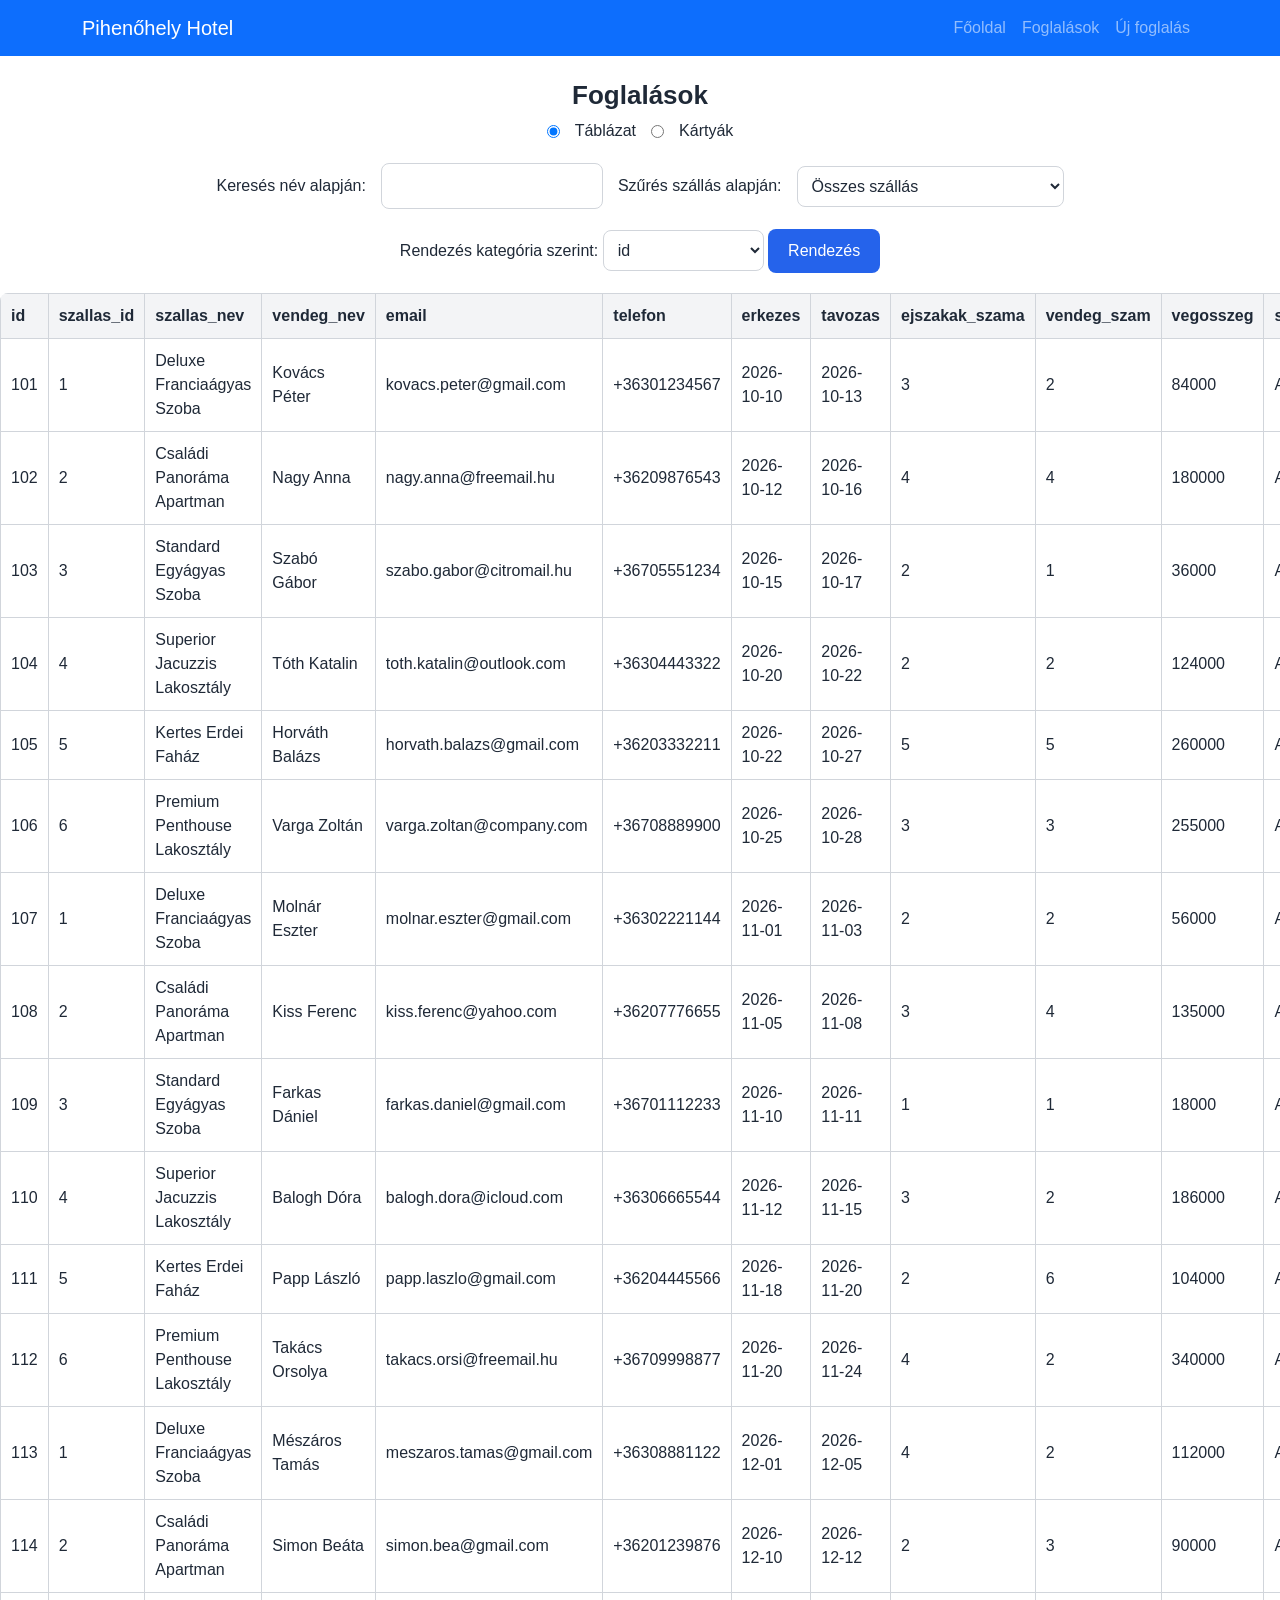
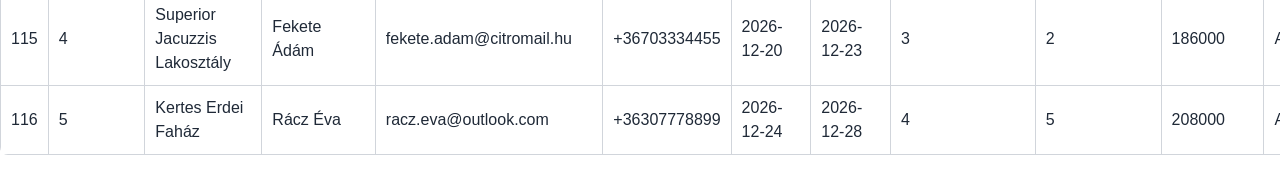
<file: foglalasok.html>
<!DOCTYPE html>
<html lang="hu">

<head>
    <meta charset="UTF-8">
    <meta name="viewport" content="width=device-width, initial-scale=1.0">
    <title>Foglalások</title>
    <script type="module" src="./foglalasok.js" defer></script>
    <script src="https://cdn.jsdelivr.net/npm/bootstrap@5.3.0/dist/js/bootstrap.bundle.min.js" defer></script>
    <link href="https://cdn.jsdelivr.net/npm/bootstrap@5.3.0/dist/css/bootstrap.min.css" rel="stylesheet">
    <link rel="stylesheet" href="foglalasok.css">
</head>

<body>
    <nav class="navbar navbar-expand-lg navbar-dark bg-primary mb-4">
        <div class="container">
            <a class="navbar-brand" href="index.html">Pihenőhely Hotel</a>
            <button class="navbar-toggler" type="button" data-bs-toggle="collapse" data-bs-target="#navbarNav">
                <span class="navbar-toggler-icon"></span>
            </button>
            <div class="collapse navbar-collapse" id="navbarNav">
                <ul class="navbar-nav ms-auto">
                    <li class="nav-item"><a class="nav-link" href="index.html">Főoldal</a></li>
                    <li class="nav-item"><a class="nav-link" href="foglalasok.html">Foglalások</a></li>
                    <li class="nav-item"><a class="nav-link" href="urlap.html">Új foglalás</a></li>
                </ul>
            </div>
        </div>
    </nav>
    <h2>Foglalások</h2>


    <form>
        <input type="radio" name="nezet" value="tablazat" id="tablazat" checked><label for="tablazat">Táblázat</label>
        <input type="radio" name="nezet" value="kartya" id="kartya"><label for="kartya">Kártyák</label>
    </form>

    <form>
        <label for="keresoNev">Keresés név alapján:</label>
        <input type="text" id="keresoNev">

        <label for="szuroSzallas">Szűrés szállás alapján:</label>
        <select id="szuroSzallas">
            <option value="">Összes szállás</option>
            <option value="Deluxe Franciaágyas Szoba">Deluxe Franciaágyas Szoba</option>
            <option value="Családi Panoráma Apartman">Családi Panoráma Apartman</option>
            <option value="Standard Egyágyas Szoba">Standard Egyágyas Szoba</option>
            <option value="Superior Jacuzzis Lakosztály">Superior Jacuzzis Lakosztály</option>
            <option value="Kertes Erdei Faház">Kertes Erdei Faház</option>
            <option value="Premium Penthouse Lakosztály">Premium Penthouse Lakosztály</option>
        </select>
    </form>

    <form id="rendezesKategoria">
        <label for="kategoria">Rendezés kategória szerint:</label>
        <select id="kategoria"></select>
        <input type="button" id="rendezes" value="Rendezés">
    </form>

    <table id="table"></table>

    <div id="kartyak"></div>
    <button id="scrollTopBtn" class="btn btn-primary" title="Ugrás a tetejére" 
            style="display: none; position: fixed; bottom: 20px; right: 20px; z-index: 99; border-radius: 50%; width: 50px; height: 50px; font-size: 24px; font-weight: bold;">
        ↑
    </button>

</body>

</html>
</file>
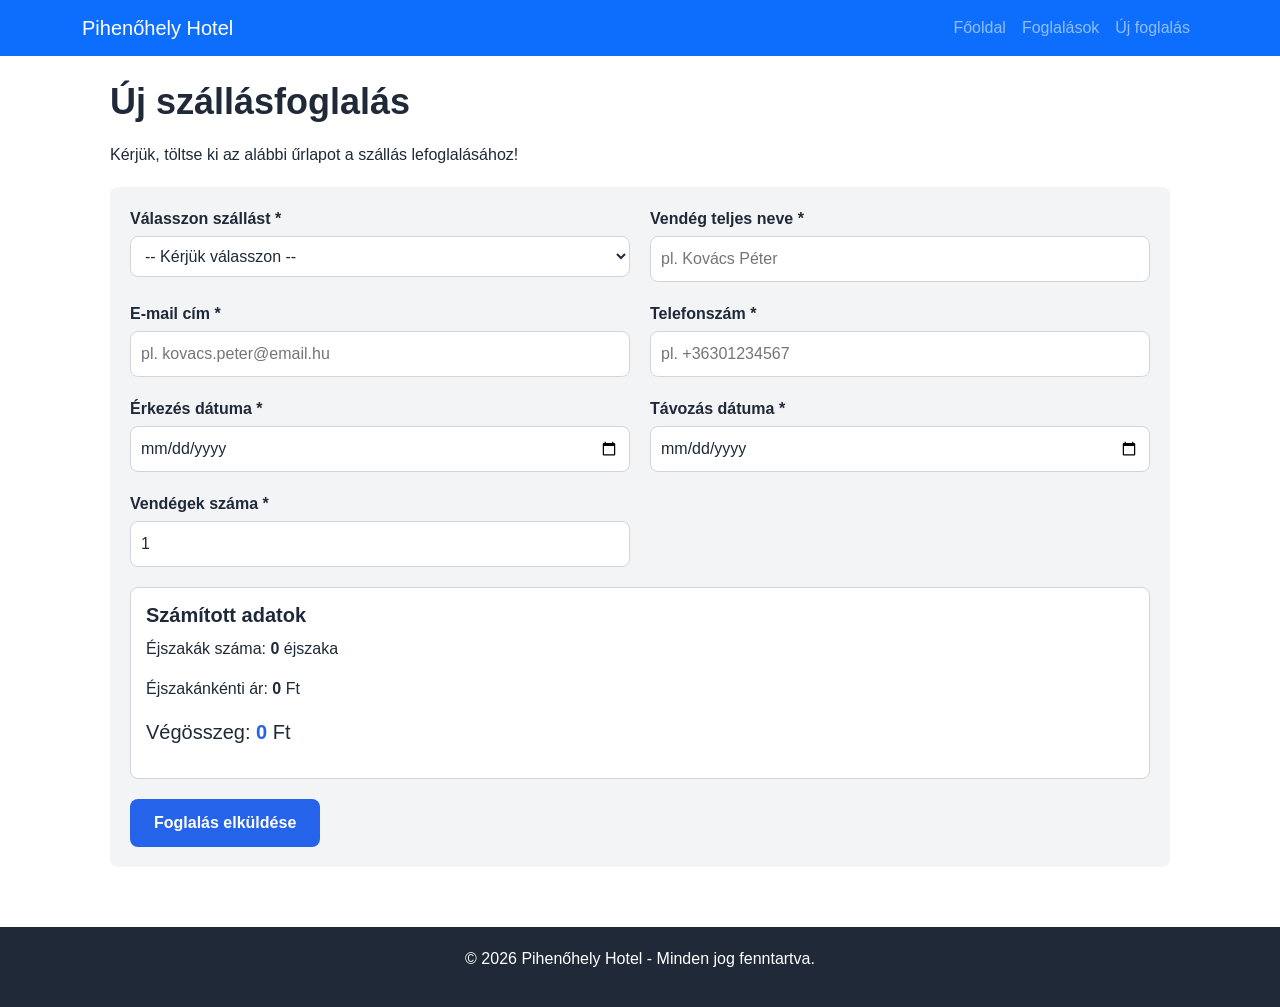
<file: urlap.html>
<!DOCTYPE html>
<html lang="hu">

<head>
    <meta charset="UTF-8">
    <meta name="viewport" content="width=device-width, initial-scale=1.0">
    <title>Szállásfoglalás</title>
    <script src="https://cdn.jsdelivr.net/npm/bootstrap@5.3.0/dist/js/bootstrap.bundle.min.js" defer></script>
    <link href="https://cdn.jsdelivr.net/npm/bootstrap@5.3.0/dist/css/bootstrap.min.css" rel="stylesheet">
    <link rel="stylesheet" href="urlap.css">
    <script type="module" defer src="urlap.js"></script>
</head>

<body>

    <nav class="navbar navbar-expand-lg navbar-dark bg-primary mb-4">
        <div class="container">
            <a class="navbar-brand" href="index.html">Pihenőhely Hotel</a>
            <button class="navbar-toggler" type="button" data-bs-toggle="collapse" data-bs-target="#navbarNav">
                <span class="navbar-toggler-icon"></span>
            </button>
            <div class="collapse navbar-collapse" id="navbarNav">
                <ul class="navbar-nav ms-auto">
                    <li class="nav-item"><a class="nav-link" href="index.html">Főoldal</a></li>
                    <li class="nav-item"><a class="nav-link" href="foglalasok.html">Foglalások</a></li>
                    <li class="nav-item"><a class="nav-link" href="urlap.html">Új foglalás</a></li>
                </ul>
            </div>
        </div>
    </nav>

    <main class="main-container">
        <section class="section">
            <h1>Új szállásfoglalás</h1>
            <p style="margin-bottom: 20px;">Kérjük, töltse ki az alábbi űrlapot a szállás lefoglalásához!</p>

            <div id="errorAlert" class="alert-custom alert-danger-custom d-none"></div>
            <div id="successAlert" class="alert-custom alert-success-custom d-none"></div>

            <div class="form-wrapper">
                <form id="bookingForm">
                    <div class="form-grid">
                        <div class="form-group">
                            <label for="szallasSelect">Válasszon szállást *</label>
                            <select id="szallasSelect" required>
                                <option value="">-- Kérjük válasszon --</option>
                            </select>
                        </div>

                        <div class="form-group">
                            <label for="vendegNev">Vendég teljes neve *</label>
                            <input type="text" id="vendegNev" placeholder="pl. Kovács Péter" required>
                        </div>

                        <div class="form-group">
                            <label for="email">E-mail cím *</label>
                            <input type="email" id="email" placeholder="pl. kovacs.peter@email.hu" required>
                        </div>

                        <div class="form-group">
                            <label for="telefon">Telefonszám *</label>
                            <input type="tel" id="telefon" placeholder="pl. +36301234567" required>
                        </div>

                        <div class="form-group">
                            <label for="erkezes">Érkezés dátuma *</label>
                            <input type="date" id="erkezes" required>
                        </div>

                        <div class="form-group">
                            <label for="tavozas">Távozás dátuma *</label>
                            <input type="date" id="tavozas" required>
                        </div>

                        <div class="form-group">
                            <label for="vendegSzam">Vendégek száma *</label>
                            <input type="number" id="vendegSzam" min="1" value="1" required>
                        </div>
                    </div>

                    <div class="price-summary">
                        <h3>Számított adatok</h3>
                        <p>Éjszakák száma: <strong id="ejszakakDisplay">0</strong> éjszaka</p>
                        <p>Éjszakánkénti ár: <strong id="egysegArDisplay">0</strong> Ft</p>
                        <p style="font-size: 20px; margin-top: 10px;">Végösszeg: <strong id="vegosszegDisplay"
                                style="color: #2563EB;">0</strong> Ft</p>
                    </div>

                    <button type="submit" class="btn-custom">Foglalás elküldése</button>
                </form>
            </div>
        </section>
    </main>

    <footer>
        <p>&copy; 2026 Pihenőhely Hotel - Minden jog fenntartva.</p>
    </footer>

    <button id="scrollTopBtn" class="btn btn-primary" title="Ugrás a tetejére" 
            style="display: none; position: fixed; bottom: 20px; right: 20px; z-index: 99; border-radius: 50%; width: 50px; height: 50px; font-size: 24px; font-weight: bold;">
        ↑
    </button>

</body>

</html>
</file>
<file: foglalasok.css>
body {
    font-family: Arial, Helvetica, sans-serif;
    font-size: 16px;
    line-height: 1.5;
    color: #1F2937;
    background-color: #FFFFFF;
    margin: 0px;
}

h2 {
    font-size: 26px;
    font-weight: bold;
    text-align: center;
}

form {
    text-align: center;
    display: flex;
    justify-content: center;
    align-items: center;
    gap: 15px;
    margin-bottom: 20px;
}

input[type="button"], button {
    background-color: #2563EB;
    color: #FFFFFF;
    padding: 10px 20px;
    border: none;
    border-radius: 8px;
    cursor: pointer;
}

input[type="button"]:hover, button:hover {
    background-color: #1D4ED8;
}

select {
    background-color: #FFFFFF;
    border: 1px solid #D1D5DB;
    border-radius: 8px;
    padding: 10px;
    color: #1F2937;
}

table {
    width: 100%;
    max-width: 1000px;
    margin: 20px auto;
    border-collapse: collapse;
    border-radius: 8px;
    overflow: hidden;
}

th, td {
    border: 1px solid #D1D5DB;
    padding: 10px;
    text-align: left;
}

th {
    background-color: #F3F4F6;
}

input[type="text"] {
    background-color: #FFFFFF;
    border: 1px solid #D1D5DB;
    border-radius: 8px;
    padding: 10px;
    color: #1F2937;
}

#kartyak {
    display: none; /* Alapból rejtve, mert a táblázat lesz elöl */
    grid-template-columns: repeat(auto-fill, minmax(300px, 1fr));
    gap: 20px;
    max-width: 1000px;
    margin: 20px auto;
}

.kartya {
    background-color: #F3F4F6;
    border: 1px solid #D1D5DB;
    border-radius: 8px;
    padding: 20px;
    text-align: left;
    display: flex;
    flex-direction: column;
    gap: 10px;
}

.kartya h3 {
    margin: 0;
    color: #2563EB;
}

.kartya p {
    margin: 0;
}

.btn-torles {
    background-color: #DC2626; /* Piros gomb */
    margin-top: auto;
}

.btn-torles:hover {
    background-color: #B91C1C;
}
</file>
<file: urlap.css>
* {
    box-sizing: border-box;
    margin: 0;
    padding: 0;
}

body {
    font-family: Arial, Helvetica, sans-serif;
    font-size: 16px;
    line-height: 1.5;
    color: #1F2937;
    background-color: #FFFFFF;
}

h1 {
    font-size: 36px;
    font-weight: bold;
    margin-bottom: 20px;
}

h2 {
    font-size: 26px;
    font-weight: bold;
    margin-bottom: 15px;
}

h3 {
    font-size: 20px;
    font-weight: bold;
    margin-bottom: 10px;
}

p,
label {
    font-size: 16px;
}

small {
    font-size: 14px;
    color: #6B7280;
}

.main-container {
    max-width: 1100px;
    margin: 0 auto;
    padding: 0 20px;
}

header {
    background-color: #FFFFFF;
    border-bottom: 1px solid #D1D5DB;
    padding: 20px 0;
    margin-bottom: 60px;
}


.section {
    margin-bottom: 60px;
}

.form-wrapper {
    background-color: #F3F4F6;
    padding: 20px;
    border-radius: 8px;
}

.form-grid {
    display: grid;
    grid-template-columns: 1fr 1fr;
    gap: 20px;
}

@media (max-width: 700px) {
    .form-grid {
        grid-template-columns: 1fr;
    }
}

.form-group {
    display: flex;
    flex-direction: column;
    gap: 5px;
}

.form-group label {
    font-weight: bold;
}

input,
select {
    background-color: #FFFFFF;
    border: 1px solid #D1D5DB;
    padding: 10px;
    border-radius: 8px;
    font-family: Arial, Helvetica, sans-serif;
    font-size: 16px;
    color: #1F2937;
    width: 100%;
}

.price-summary {
    background-color: #FFFFFF;
    border: 1px solid #D1D5DB;
    border-radius: 8px;
    padding: 15px;
    margin-top: 20px;
    margin-bottom: 20px;
}

.btn-custom {
    background-color: #2563EB;
    color: #FFFFFF;
    padding: 12px 24px;
    border: none;
    border-radius: 8px;
    cursor: pointer;
    font-size: 16px;
    font-weight: bold;
}

.btn-custom:hover {
    background-color: #1D4ED8;
}

.alert-custom {
    padding: 15px;
    border-radius: 8px;
    margin-bottom: 20px;
}

.alert-danger-custom {
    background-color: #FEE2E2;
    color: #991B1B;
    border: 1px solid #FCA5A5;
}

.alert-success-custom {
    background-color: #D1FAE5;
    color: #065F46;
    border: 1px solid #6EE7B7;
}

.d-none {
    display: none;
}

footer {
    background-color: #1F2937;
    color: #FFFFFF;
    text-align: center;
    padding: 20px;
    margin-top: 60px;
}
</file>
